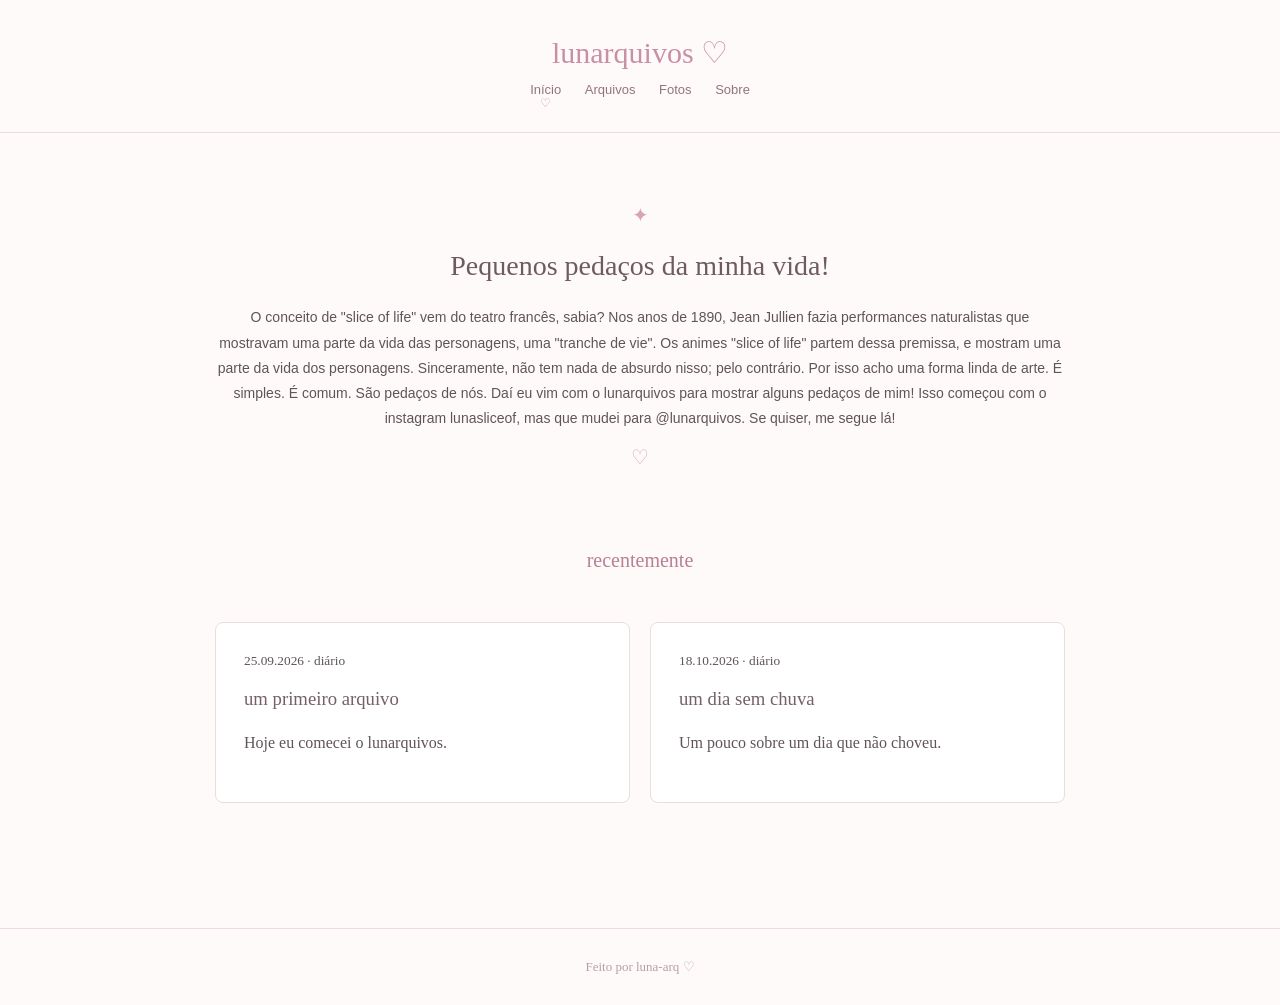
<file: index.html>
<!DOCTYPE html>
<html lang="pt-BR">
<head>
    <meta charset="UTF-8">
    <meta name="viewport" content="width=device-width, initial-scale=1.0">

    <title>lunarquivos </title>
    <link rel="stylesheet" href="style.css">
    <link rel="icon" type="image/svg+xml" href="favicon.svg">

</head>

<body>

<header>
    <h1>lunarquivos ♡</h1>

    <nav>
        <a href="index.html" class="active">Início</a>
        <a href="arquivos/index.html">Arquivos</a>
        <a href="fotos/index.html">Fotos</a>
        <a href="sobre/index.html">Sobre</a>
    </nav>
</header>

<main>

    <section class="intro">
        <div class="flower">✦</div>

        <h2>Pequenos pedaços da minha vida!</h2>

        <p>
            O conceito de "slice of life" vem do teatro francês, sabia? Nos anos de 1890, Jean Jullien fazia performances naturalistas que mostravam uma parte da vida das personagens, uma "tranche de vie".
            Os animes "slice of life" partem dessa premissa, e mostram uma parte da vida dos personagens. Sinceramente, não tem nada de absurdo nisso; pelo contrário. Por isso acho uma forma linda de arte. É simples. É comum. São pedaços 
            de nós. Daí eu vim com o lunarquivos para mostrar alguns pedaços de mim! Isso começou com o instagram lunasliceof, mas que mudei para @lunarquivos. Se quiser, me segue lá!
        </p>

        <div class="flower">♡</div>
    </section>

    <h2 class="section-title">recentemente</h2>

<section class="posts">

    <a href="arquivos/primeiro-arquivo.html" class="post-link">

        <article class="post">

            <small>25.09.2026 · diário</small>

            <h3>um primeiro arquivo</h3>

            <p>
                Hoje eu comecei o lunarquivos.
            </p>

        </article>

    </a>

     <a href="arquivos/um-dia-sem-chuva.html" class="post-link">

        <article class="post">

            <small>18.10.2026 · diário</small>

            <h3>um dia sem chuva</h3>

            <p>
                Um pouco sobre um dia que não choveu.
            </p>

        </article>

    </a>

</section>

</main>

<footer>
    Feito por luna-arq ♡
</footer>

</body>
</html>
</file>
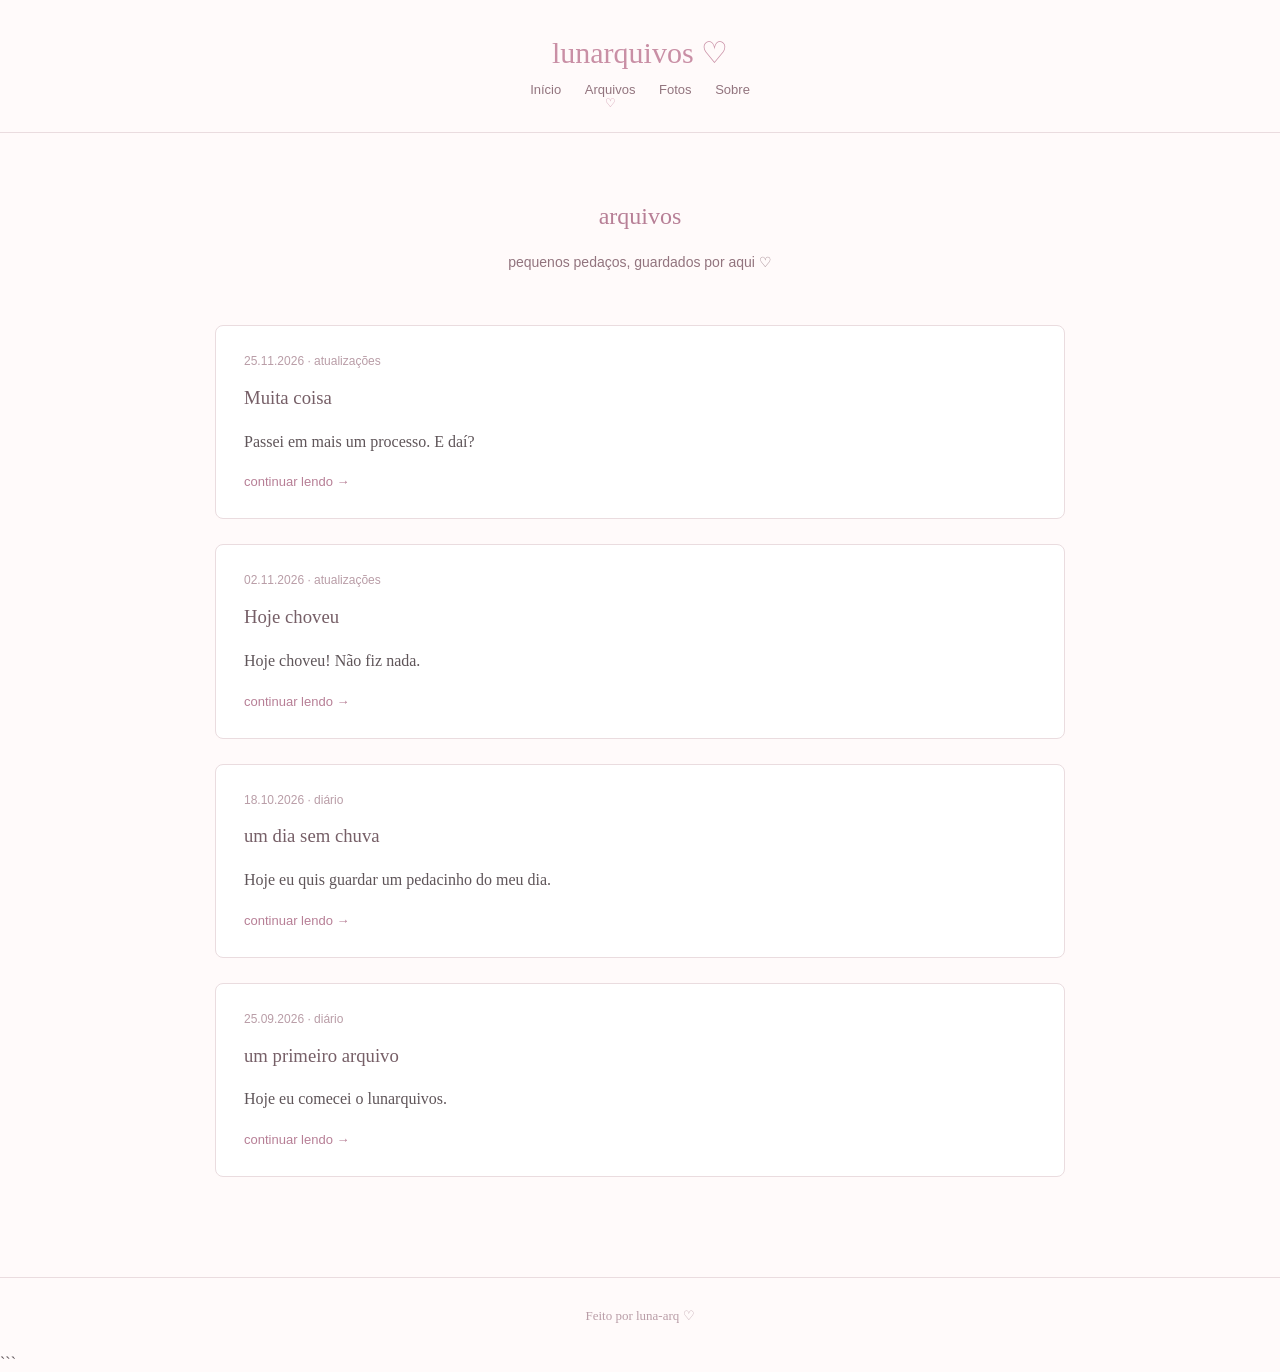
<file: arquivos/index.html>
<!DOCTYPE html>
<html lang="pt-BR">

<head>
    <meta charset="UTF-8">
    <meta name="viewport" content="width=device-width, initial-scale=1.0">

    <title>Arquivos · lunarquivos</title>
    <link rel="stylesheet" href="../style.css">
    <link rel="icon" type="image/svg+xml" href="../favicon.svg">
</head>

<body>

<header>
    <h1>lunarquivos ♡</h1>

    <nav>
        <a href="../index.html">Início</a>
        <a href="index.html" class="active">Arquivos</a>
        <a href="../fotos/index.html">Fotos</a>
        <a href="../sobre/index.html">Sobre</a>
    </nav>
</header>

<main>
    <h2>arquivos</h2>

   <p class="archive-intro">
    pequenos pedaços, guardados por aqui ♡
    </p>
    
    <article class="post">
    <div class="date">25.11.2026 · atualizações</div>

    <h3>Muita coisa</h3>

    <p>
        Passei em mais um processo. E daí?
    </p>

    <a href="muita-coisa.html" class="read-more">
        continuar lendo →
    </a>
    </article>
    
    <article class="post">
    <div class="date">02.11.2026 · atualizações</div>

    <h3>Hoje choveu</h3>

    <p>
        Hoje choveu! Não fiz nada.
    </p>

    <a href="hoje-choveu.html" class="read-more">
        continuar lendo →
    </a>
    </article>

    <article class="post">
    <div class="date">18.10.2026 · diário</div>

    <h3>um dia sem chuva</h3>

    <p>
        Hoje eu quis guardar um pedacinho do meu dia.
    </p>

    <a href="um-dia-sem-chuva.html" class="read-more">
        continuar lendo →
    </a>
    </article>
    
    <article class="post">
        <div class="date">25.09.2026 · diário</div>

        <h3>um primeiro arquivo</h3>

        <p>
            Hoje eu comecei o lunarquivos.
        </p>

        <a href="primeiro-arquivo.html" class="read-more">
    continuar lendo →
        </a>
    </article>
    
    
    
</main>

<footer>
    Feito por luna-arq ♡
</footer>

</body>
</html>
```
</file>
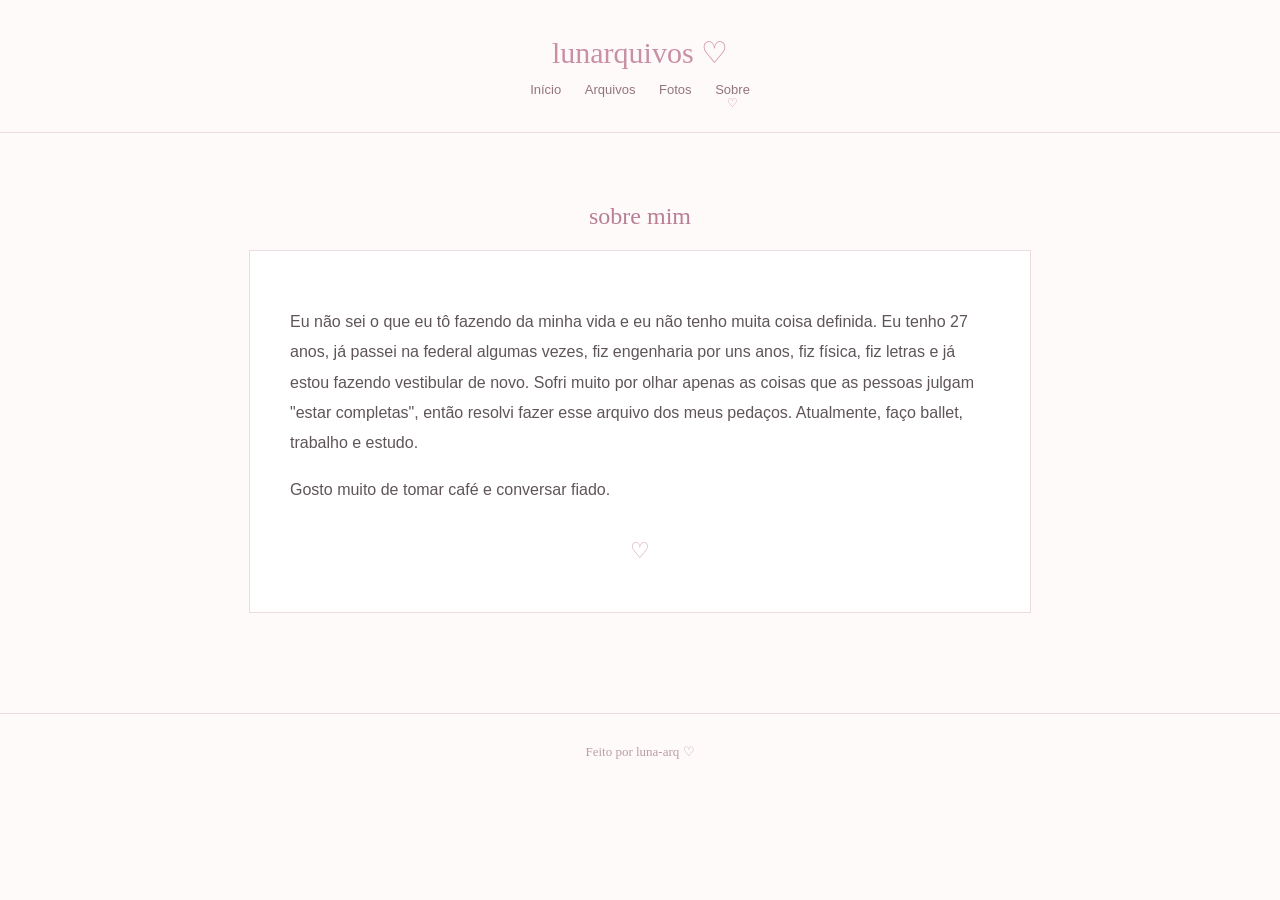
<file: sobre/index.html>
<!DOCTYPE html>
<html lang="pt-BR">

<head>
    <meta charset="UTF-8">
    <meta name="viewport" content="width=device-width, initial-scale=1.0">

    <title>Sobre · lunarquivos</title>
    <link rel="stylesheet" href="../style.css">
    <link rel="icon" type="image/svg+xml" href="../favicon.svg">

</head>

<body>

<header>

    <h1>lunarquivos ♡</h1>

    <nav>
        <a href="../index.html">Início</a>
        <a href="../arquivos/index.html">Arquivos</a>
        <a href="../fotos/index.html">Fotos</a>
        <a href="index.html" class="active">Sobre</a>
    </nav>

</header>

<main>

    <h2>sobre mim</h2>

    <section class="about">

        <p>
        Eu não sei o que eu tô fazendo da minha vida e eu não tenho muita coisa definida.
        Eu tenho 27 anos, já passei na federal algumas vezes, fiz engenharia por uns anos,
        fiz física, fiz letras e já estou fazendo vestibular de novo.
        Sofri muito por olhar apenas as coisas que as pessoas julgam "estar completas",
        então resolvi fazer esse arquivo dos meus pedaços. Atualmente, faço ballet, trabalho e estudo.
    </p>

    <p>
        Gosto muito de tomar café e conversar fiado.
    </p>

    <div class="heart">♡</div>

    </section>

</main>

<footer>
    Feito por luna-arq ♡
</footer>

</body>

</html>
</file>
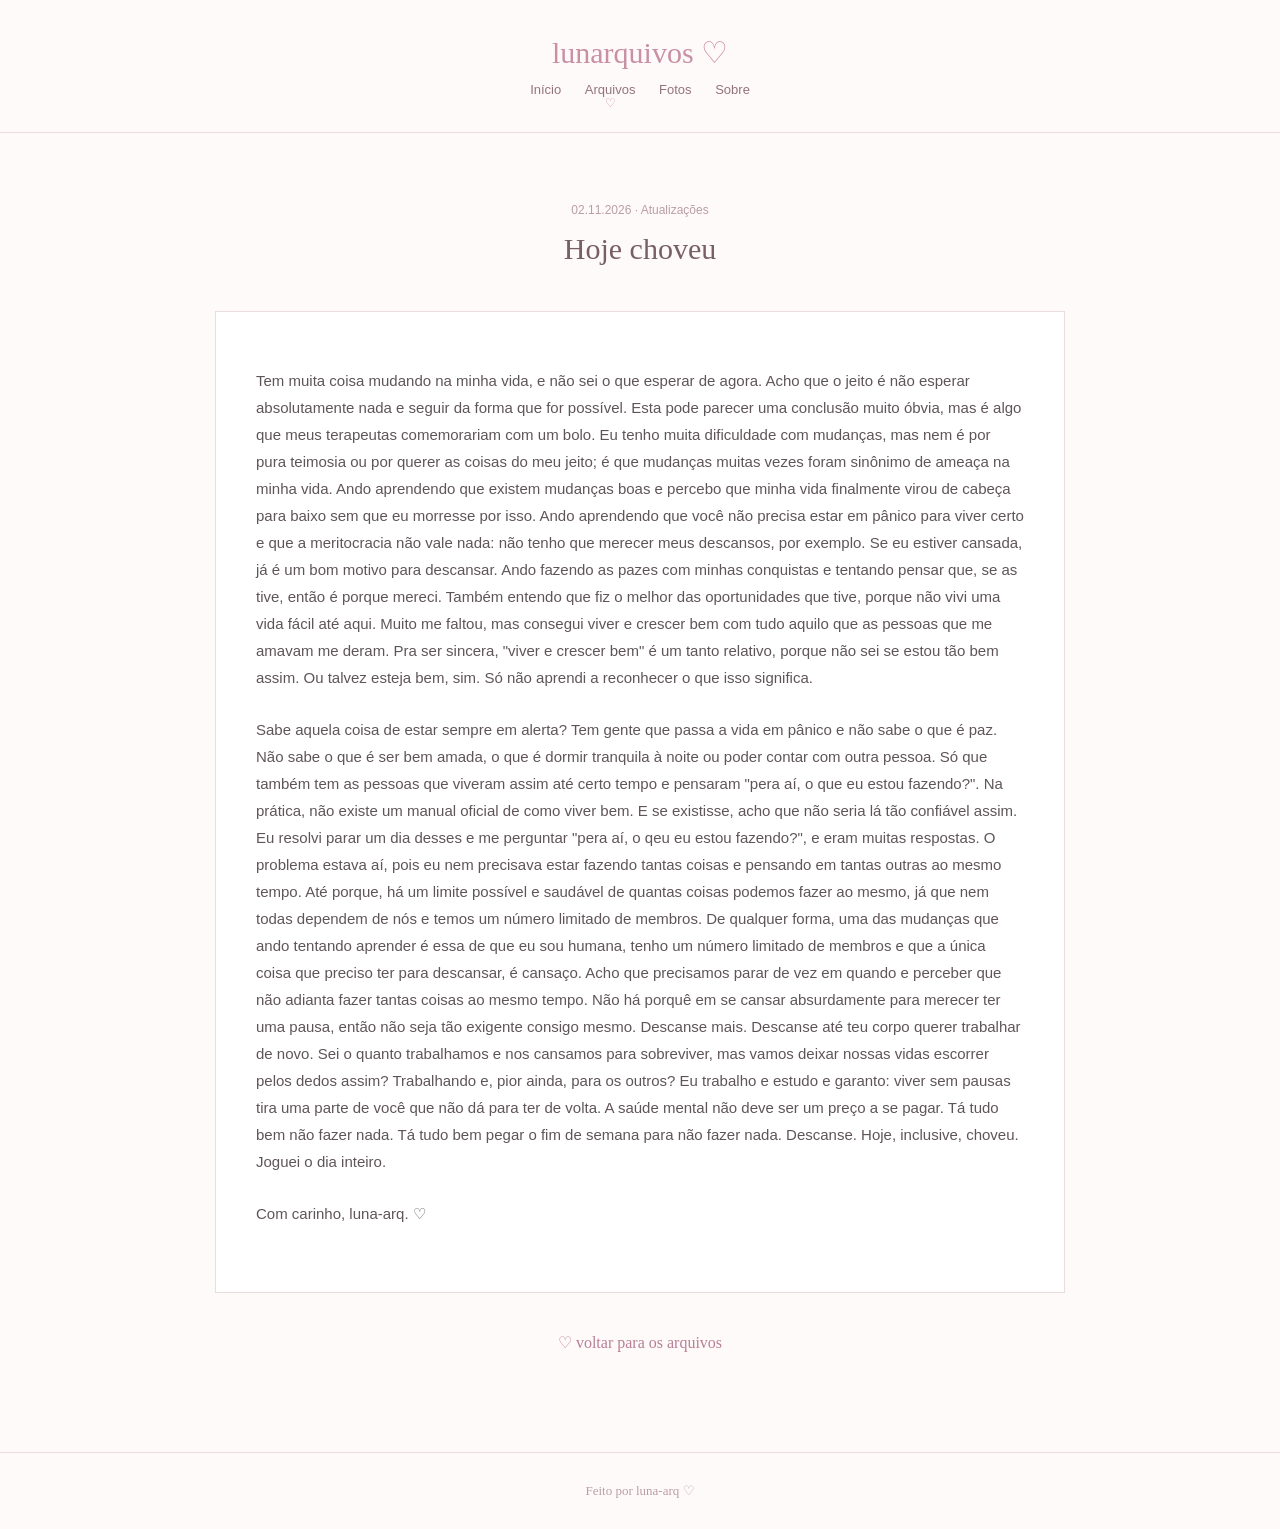
<file: hoje-choveu.html>
<!DOCTYPE html>
<html lang="pt-BR">
<head>
    <meta charset="UTF-8">
    <meta name="viewport" content="width=device-width, initial-scale=1.0">
    <title>Hoje choveu · lunarquivos</title>
    <link rel="stylesheet" href="../style.css">
</head>
<body>

    <header>
        <h1>lunarquivos ♡</h1>
        <nav>
            <a href="../index.html">Início</a>
            <a href="index.html" class="active">Arquivos</a>
            <a href="../fotos/index.html">Fotos</a>
            <a href="../sobre/index.html">Sobre</a>
        </nav>
    </header>

    <main>
        <div class="entry-date">02.11.2026 · Atualizações</div>

        <h2 class="entry-title">Hoje choveu</h2>

        <article class="entry-content">
            <p>Tem muita coisa mudando na minha vida, e não sei o que esperar de agora. Acho que o jeito é não esperar absolutamente nada e seguir da forma que for possível. Esta pode parecer uma conclusão muito
            óbvia, mas é algo que meus terapeutas comemorariam com um bolo. Eu tenho muita dificuldade com mudanças, mas nem é por pura teimosia ou por querer as coisas do meu jeito; é que mudanças muitas vezes 
            foram sinônimo de ameaça na minha vida. Ando aprendendo que existem mudanças boas e percebo que minha vida finalmente virou de cabeça para baixo sem que eu morresse por isso. Ando aprendendo que você não
            precisa estar em pânico para viver certo e que a meritocracia não vale nada: não tenho que merecer meus descansos, por exemplo. Se eu estiver cansada, já é um bom motivo para descansar. Ando fazendo as 
            pazes com minhas conquistas e tentando pensar que, se as tive, então é porque mereci. Também entendo que fiz o melhor das oportunidades que tive, porque não vivi uma vida fácil até aqui. Muito me faltou, mas
            consegui viver e crescer bem com tudo aquilo que as pessoas que me amavam me deram. Pra ser sincera, "viver e crescer bem" é um tanto relativo, porque não sei se estou tão bem assim. Ou talvez esteja bem, sim. 
            Só não aprendi a reconhecer o que isso significa.</p>

            <p>Sabe aquela coisa de estar sempre em alerta? Tem gente que passa a vida em pânico e não sabe o que é paz. Não sabe o que é ser bem amada, o que é dormir tranquila à noite ou poder contar com outra pessoa. 
            Só que também tem as pessoas que viveram assim até certo tempo e pensaram "pera aí, o que eu estou fazendo?". Na prática, não existe um manual oficial de como viver bem. E se existisse, acho que não seria lá tão 
            confiável assim. Eu resolvi parar um dia desses e me perguntar "pera aí, o qeu eu estou fazendo?", e eram muitas respostas. O problema estava aí, pois eu nem precisava estar fazendo tantas coisas e pensando em 
            tantas outras ao mesmo tempo. Até porque, há um limite possível e saudável de quantas coisas podemos fazer ao mesmo, já que nem todas dependem de nós e temos um número limitado de membros. De qualquer forma, uma 
            das mudanças que ando tentando aprender é essa de que eu sou humana, tenho um número limitado de membros e que a única coisa que preciso ter para descansar, é cansaço. Acho que precisamos parar de vez em quando 
            e perceber que não adianta fazer tantas coisas ao mesmo tempo. Não há porquê em se cansar absurdamente para merecer ter uma pausa, então não seja tão exigente consigo mesmo. Descanse mais. Descanse até teu corpo 
            querer trabalhar de novo. Sei o quanto trabalhamos e nos cansamos para sobreviver, mas vamos deixar nossas vidas escorrer pelos dedos assim? Trabalhando e, pior ainda, para os outros? Eu trabalho e estudo e garanto: 
            viver sem pausas tira uma parte de você que não dá para ter de volta. A saúde mental não deve ser um preço a se pagar. Tá tudo bem não fazer nada. Tá tudo bem pegar o fim de semana para não fazer nada. Descanse. Hoje, 
            inclusive, choveu. Joguei o dia inteiro. </p>
            <p> Com carinho, luna-arq. ♡ </p>
        </article>

        <div class="back">
            <a href="index.html">♡ voltar para os arquivos</a>
        </div>
    </main>

    <footer>Feito por luna-arq ♡</footer>

</body>
</html>
</file>
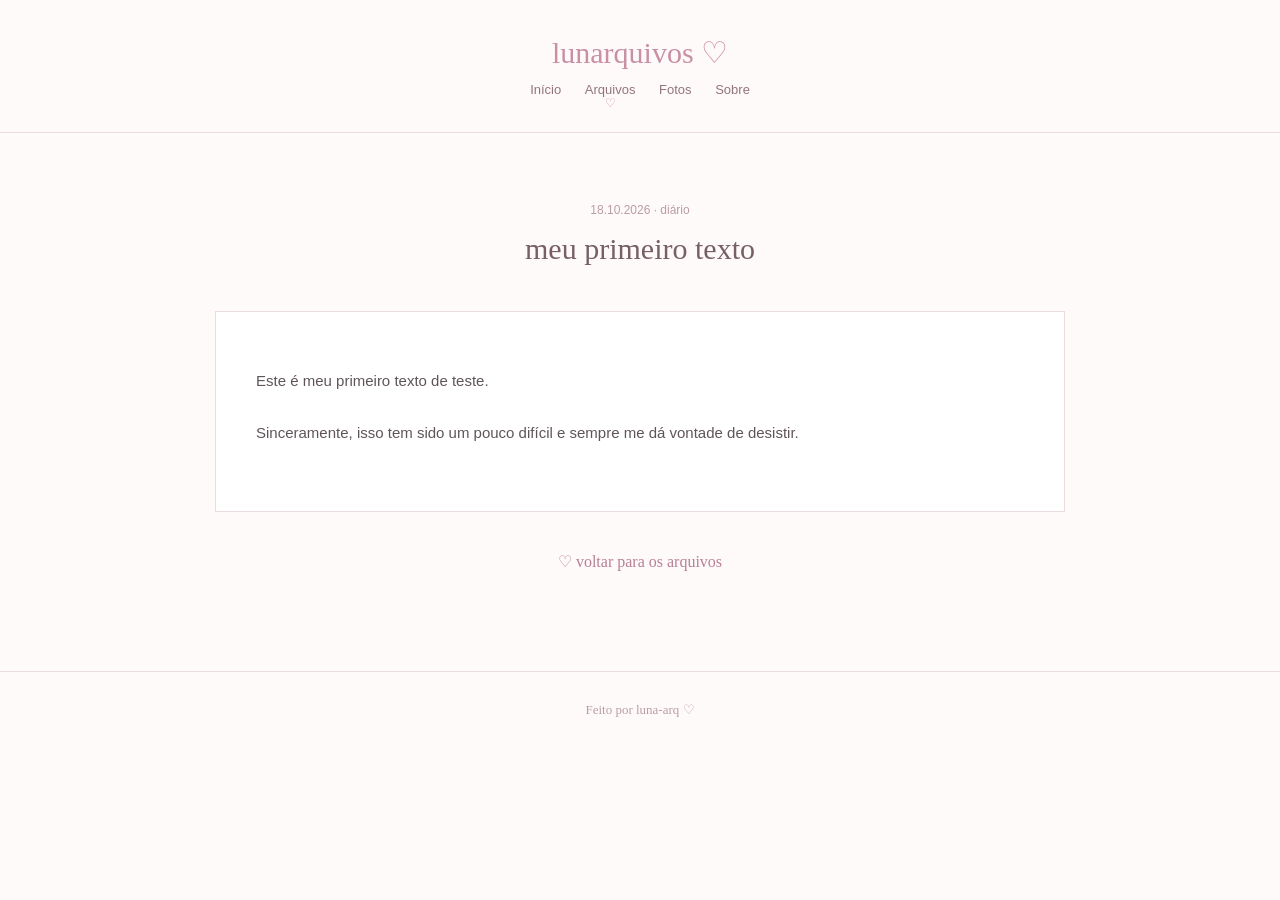
<file: arquivos/meu-primeiro-texto.html>
<!DOCTYPE html>
<html lang="pt-BR">
<head>
    <meta charset="UTF-8">
    <meta name="viewport" content="width=device-width, initial-scale=1.0">
    <title>Meu primeiro texto · lunarquivos</title>
    <link rel="stylesheet" href="../style.css">
</head>
<body>

    <header>
        <h1>lunarquivos ♡</h1>
        <nav>
            <a href="../index.html">Início</a>
            <a href="index.html" class="active">Arquivos</a>
            <a href="../fotos/index.html">Fotos</a>
            <a href="../sobre/index.html">Sobre</a>
        </nav>
    </header>

    <main>
        <div class="entry-date">18.10.2026 · diário</div>

        <h2 class="entry-title">meu primeiro texto</h2>

        <article class="entry-content">
            <p>Este é meu primeiro texto de teste.</p>

            <p>Sinceramente, isso tem sido um pouco difícil e sempre me dá vontade de desistir.</p>
        </article>

        <div class="back">
            <a href="index.html">♡ voltar para os arquivos</a>
        </div>
    </main>

    <footer>Feito por luna-arq ♡</footer>

</body>
</html>
</file>
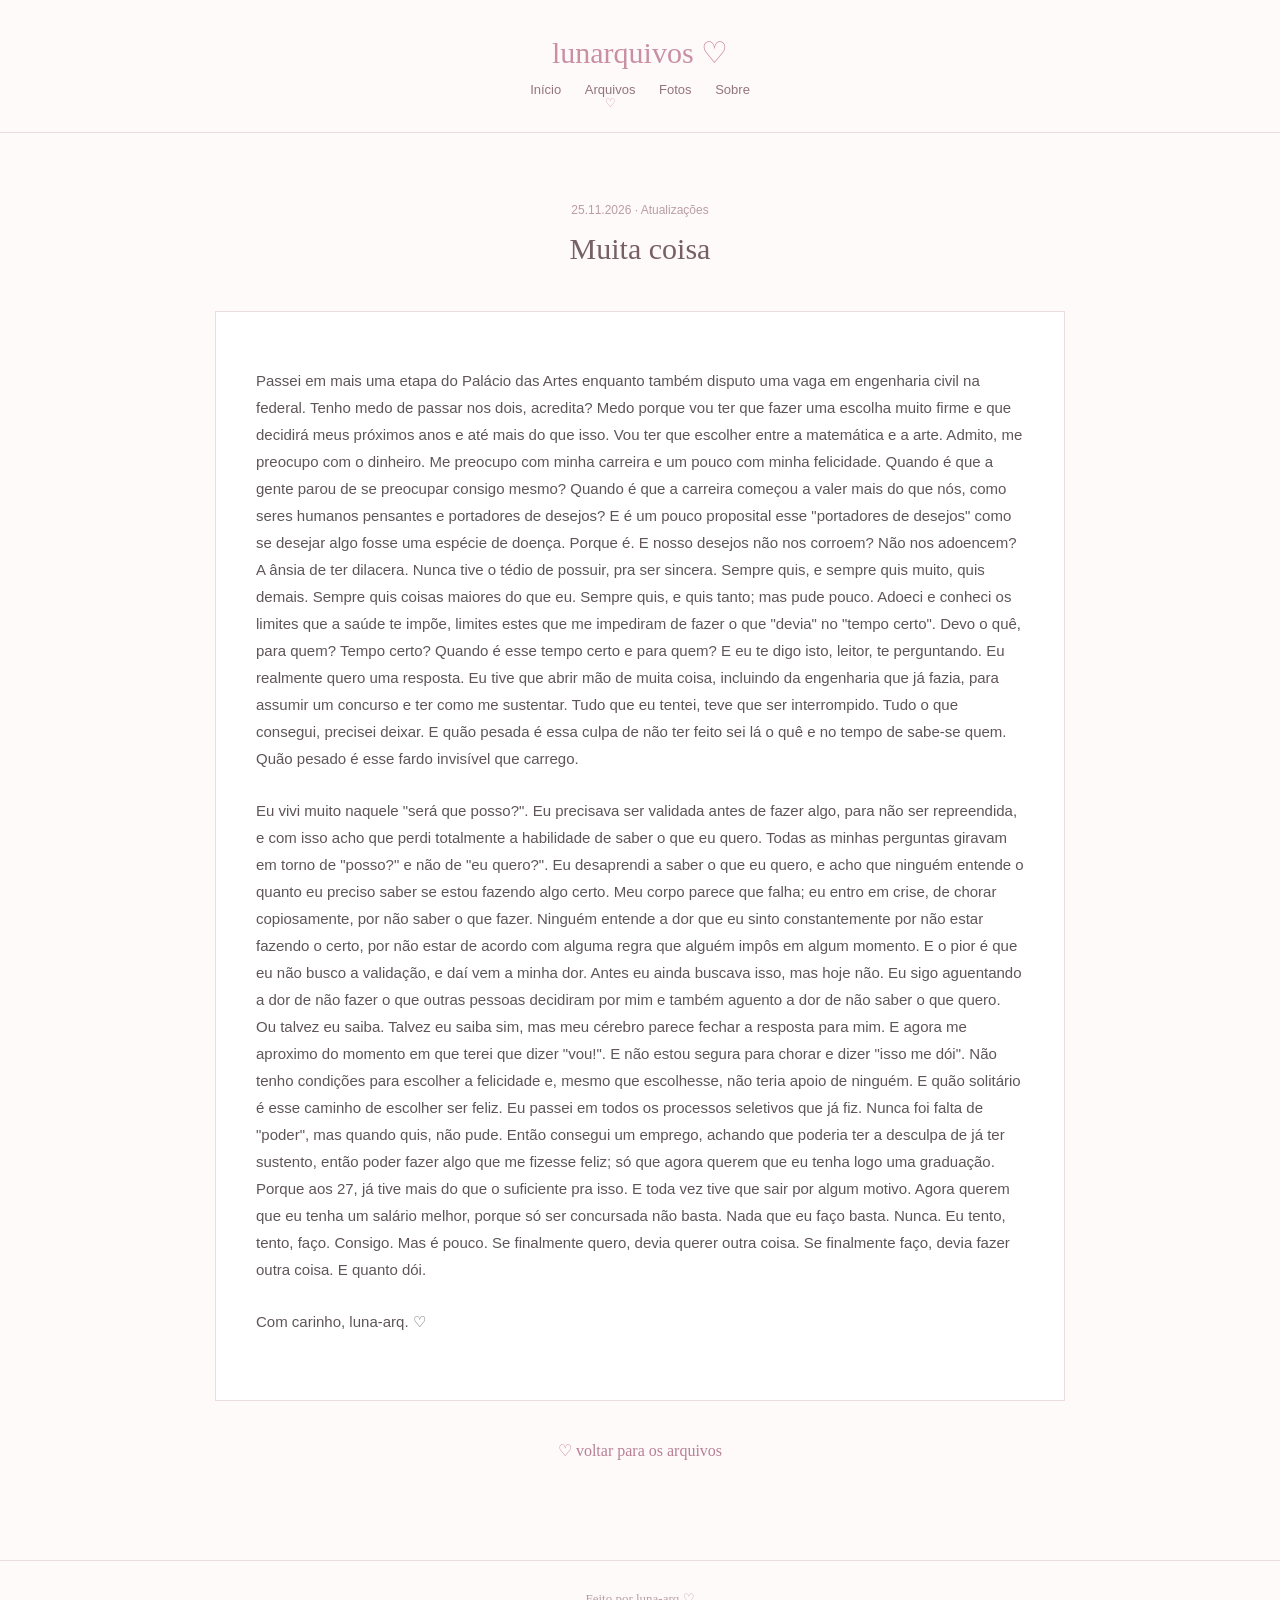
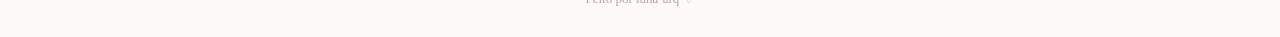
<file: arquivos/muita-coisa.html>
<!DOCTYPE html>
<html lang="pt-BR">
<head>
    <meta charset="UTF-8">
    <meta name="viewport" content="width=device-width, initial-scale=1.0">
    <title>Muita coisa · lunarquivos</title>
    <link rel="stylesheet" href="../style.css">
</head>
<body>

    <header>
        <h1>lunarquivos ♡</h1>
        <nav>
            <a href="../index.html">Início</a>
            <a href="index.html" class="active">Arquivos</a>
            <a href="../fotos/index.html">Fotos</a>
            <a href="../sobre/index.html">Sobre</a>
        </nav>
    </header>

    <main>
        <div class="entry-date">25.11.2026 · Atualizações</div>

        <h2 class="entry-title">Muita coisa</h2>

        <article class="entry-content">
            <p>Passei em mais uma etapa do Palácio das Artes enquanto também disputo uma vaga em engenharia civil na federal. Tenho medo de passar nos dois, acredita?
             Medo porque vou ter que fazer uma escolha muito firme e que decidirá meus próximos anos e até mais do que isso. Vou ter que escolher 
            entre a matemática e a arte. Admito, me preocupo com o dinheiro. Me preocupo com minha carreira e um pouco com minha felicidade. Quando é que a gente parou de se preocupar consigo mesmo? Quando 
            é que a carreira começou a valer mais do que nós, como seres humanos pensantes e portadores de desejos? E é um pouco proposital esse "portadores de desejos" como se 
            desejar algo fosse uma espécie de doença. Porque é. E nosso desejos não nos corroem? Não nos adoencem? A ânsia de ter dilacera. Nunca tive o tédio de possuir, pra ser sincera. Sempre quis, e sempre 
            quis muito, quis demais. Sempre quis coisas maiores do que eu. Sempre quis, e quis tanto; mas pude pouco. Adoeci e conheci os limites que a saúde te impõe, limites estes que me 
            impediram de fazer o que "devia" no "tempo certo". Devo o quê, para quem? Tempo certo? Quando é esse tempo certo e para quem? E eu te digo isto, leitor, te perguntando. Eu realmente 
            quero uma resposta. Eu tive que abrir mão de muita coisa, incluindo da engenharia que já fazia, para assumir um concurso e ter como me sustentar. Tudo que eu tentei, teve que ser interrompido. Tudo o que 
            consegui, precisei deixar. E quão pesada é essa culpa de não ter feito sei lá o quê e no tempo de sabe-se quem. Quão pesado é esse fardo invisível que carrego. </p>

            <p>Eu vivi muito naquele "será que posso?". Eu precisava ser validada antes de fazer algo, para não ser repreendida, e com isso acho que perdi totalmente a habilidade de saber o que eu quero. Todas 
            as minhas perguntas giravam em torno de "posso?" e não de "eu quero?". Eu desaprendi a saber o que eu quero, e acho que ninguém entende o quanto eu preciso saber se estou fazendo algo certo. Meu corpo parece que falha; eu entro 
            em crise, de chorar copiosamente, por não saber o que fazer. Ninguém entende a dor que eu sinto constantemente por não estar fazendo o certo, por não estar de acordo com alguma regra que alguém impôs em algum momento. 
            E o pior é que eu não busco a validação, e daí vem a minha dor. Antes eu ainda buscava isso, mas hoje não. Eu sigo aguentando a dor de não fazer o que outras pessoas decidiram por mim e também aguento a dor de 
            não saber o que quero. Ou talvez eu saiba. Talvez eu saiba sim, mas meu cérebro parece fechar a resposta para mim. E agora me aproximo do momento em que terei que dizer "vou!". E não estou segura para chorar e dizer "isso me dói". 
            Não tenho condições para escolher a felicidade e, mesmo que escolhesse, não teria apoio de ninguém. E quão solitário é esse caminho de escolher ser feliz. Eu passei em todos os processos seletivos que já fiz. Nunca foi falta de "poder", mas quando quis, 
            não pude. Então consegui um emprego, achando que poderia ter a desculpa de já ter sustento, então poder fazer algo que me fizesse feliz; só que agora querem que eu tenha logo uma graduação. Porque aos 27, já tive mais do que o suficiente pra isso. E toda vez tive que sair por 
            algum motivo. Agora querem que eu tenha um salário melhor, porque só ser concursada não basta. Nada que eu faço basta. Nunca. Eu tento, tento, faço. Consigo. Mas é pouco. Se finalmente quero, devia querer outra coisa. Se finalmente faço, devia fazer outra coisa. E quanto dói.</p>
            <p> Com carinho, luna-arq. ♡ </p>
        </article>

        <div class="back">
            <a href="index.html">♡ voltar para os arquivos</a>
        </div>
    </main>

    <footer>Feito por luna-arq ♡</footer>

</body>
</html>
</file>
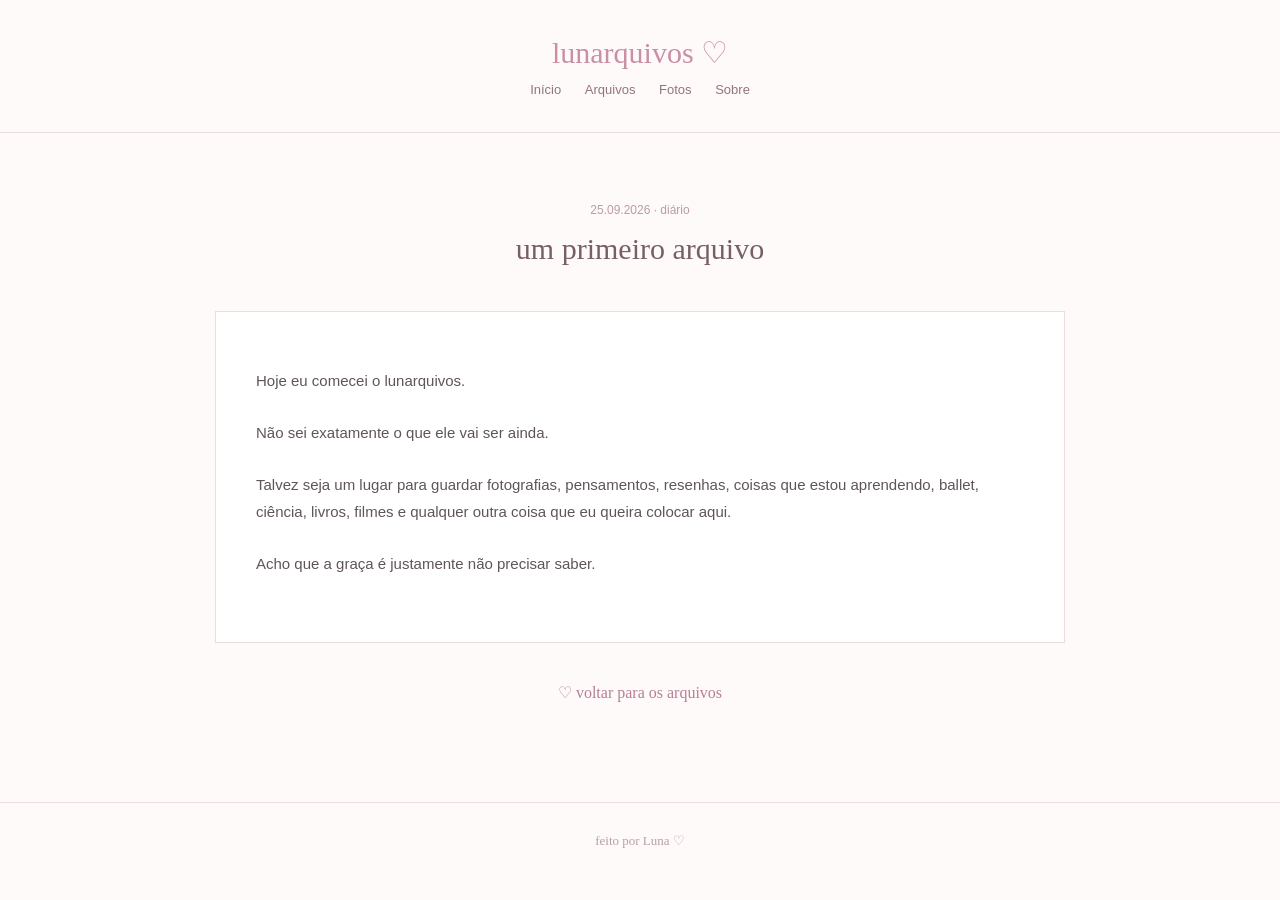
<file: arquivos/primeiro-arquivo.html>
<!DOCTYPE html>
<html lang="pt-BR">

<head>
    <meta charset="UTF-8">
    <meta name="viewport" content="width=device-width, initial-scale=1.0">

    <title>Um primeiro arquivo · lunarquivos</title>

   <link rel="stylesheet" href="../style.css">
    
</head>

<body>

<header>

    <h1>lunarquivos ♡</h1>

    <nav>
        <a href="../index.html">Início</a>
        <a href="index.html">Arquivos</a>
        <a href="../fotos/index.html">Fotos</a>
        <a href="../sobre/index.html">Sobre</a>
    </nav>

</header>

<main>

    <div class="entry-date">25.09.2026 · diário</div>

    <h2 class="entry-title">um primeiro arquivo</h2>

    <article class="entry-content">

        <p>
            Hoje eu comecei o lunarquivos.
        </p>

        <p>
            Não sei exatamente o que ele vai ser ainda.
        </p>

        <p>
            Talvez seja um lugar para guardar fotografias,
            pensamentos, resenhas, coisas que estou aprendendo,
            ballet, ciência, livros, filmes e qualquer outra
            coisa que eu queira colocar aqui.
        </p>

        <p>
            Acho que a graça é justamente não precisar saber.
        </p>

    </article>

    <div class="back">
        <a href="index.html">♡ voltar para os arquivos</a>
    </div>

</main>

<footer>
    feito por Luna ♡
</footer>

</body>

</html>
</file>
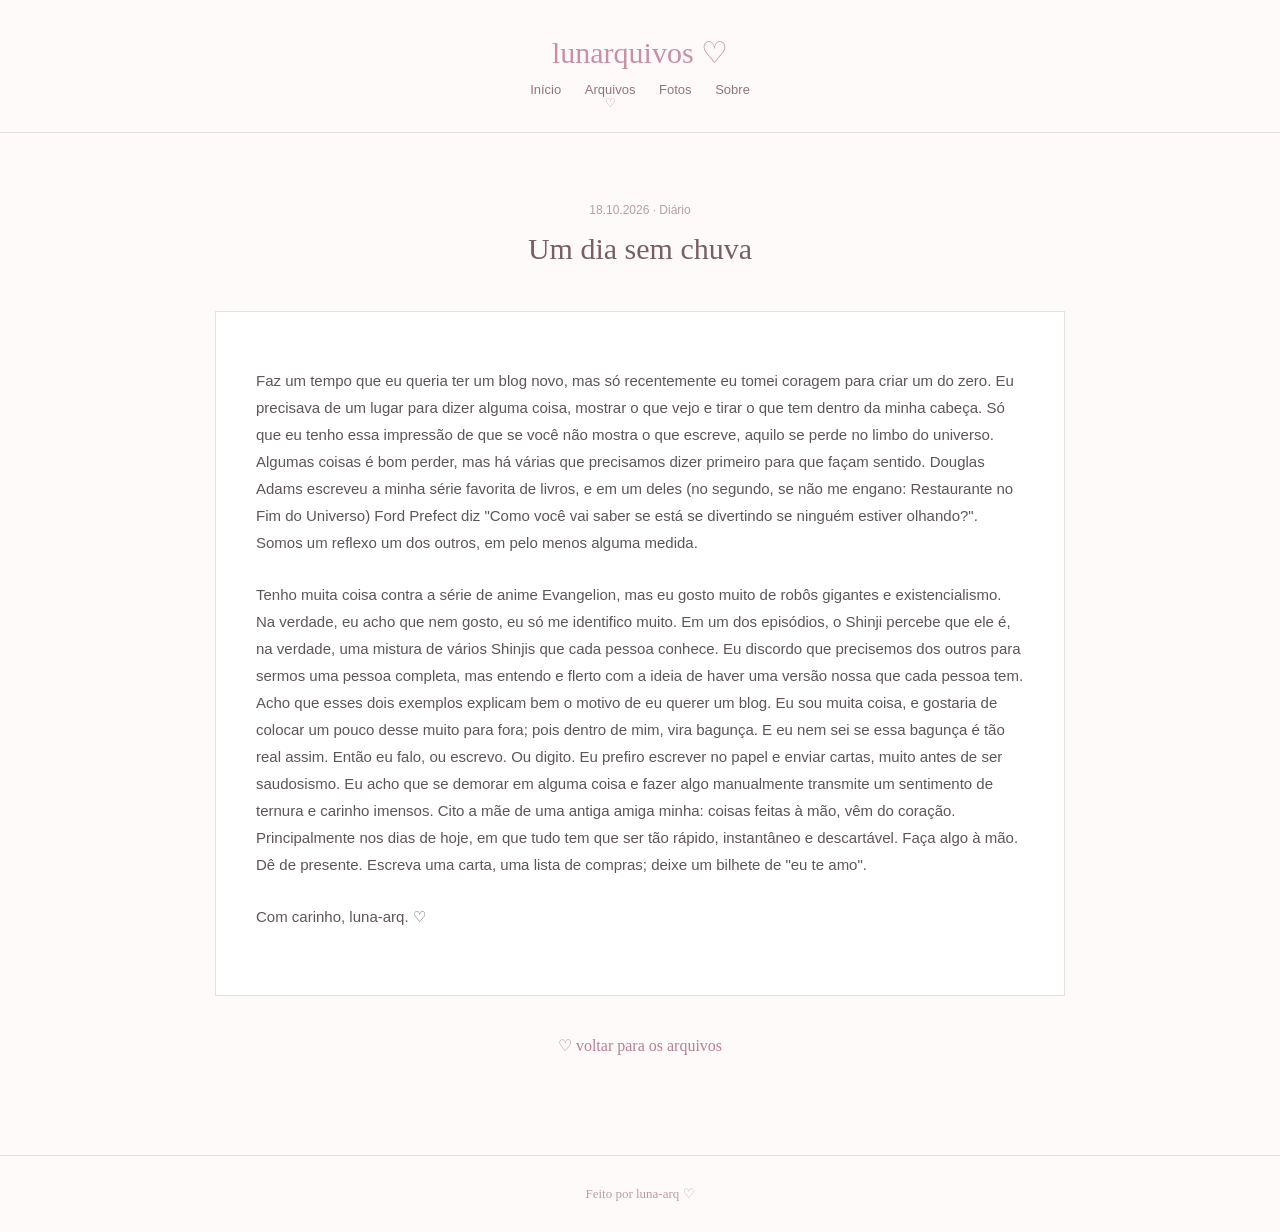
<file: arquivos/um-dia-sem-chuva.html>
<!DOCTYPE html>
<html lang="pt-BR">
<head>
    <meta charset="UTF-8">
    <meta name="viewport" content="width=device-width, initial-scale=1.0">
    <title>Um dia sem chuva · lunarquivos</title>
    <link rel="stylesheet" href="../style.css">
</head>
<body>

    <header>
        <h1>lunarquivos ♡</h1>
        <nav>
            <a href="../index.html">Início</a>
            <a href="index.html" class="active">Arquivos</a>
            <a href="../fotos/index.html">Fotos</a>
            <a href="../sobre/index.html">Sobre</a>
        </nav>
    </header>

    <main>
        <div class="entry-date">18.10.2026 · Diário</div>

        <h2 class="entry-title">Um dia sem chuva</h2>

        <article class="entry-content">
            <p>Faz um tempo que eu queria ter um blog novo, mas só recentemente eu tomei coragem para criar um do zero. Eu precisava de um lugar para dizer alguma coisa, mostrar o que vejo e tirar o que tem dentro da minha
        cabeça. Só que eu tenho essa impressão de que se você não mostra o que escreve, aquilo se perde no limbo do universo. Algumas coisas é bom perder, mas há várias que precisamos dizer primeiro para que façam sentido.
        Douglas Adams escreveu a minha série favorita de livros, e em um deles (no segundo, se não me engano: Restaurante no Fim do Universo) Ford Prefect diz "Como você vai saber se está se divertindo se ninguém estiver
        olhando?". Somos um reflexo um dos outros, em pelo menos alguma medida.</p>

            <p>Tenho muita coisa contra a série de anime Evangelion, mas eu gosto muito de robôs gigantes e existencialismo. Na verdade, eu acho que nem gosto, eu só me identifico muito. Em um dos episódios, o Shinji percebe que
          ele é, na verdade, uma mistura de vários Shinjis que cada pessoa conhece. Eu discordo que precisemos dos outros para sermos uma pessoa completa, mas entendo e flerto com a ideia de haver uma versão nossa que cada pessoa
          tem. Acho que esses dois exemplos explicam bem o motivo de eu querer um blog. Eu sou muita coisa, e gostaria de colocar um pouco desse muito para fora; pois dentro de mim, vira bagunça. E eu nem sei se essa bagunça é
          tão real assim. Então eu falo, ou escrevo. Ou digito. Eu prefiro escrever no papel e enviar cartas, muito antes de ser saudosismo. Eu acho que se demorar em alguma coisa e fazer algo manualmente transmite um sentimento
          de ternura e carinho imensos. Cito a mãe de uma antiga amiga minha: coisas feitas à mão, vêm do coração. Principalmente nos dias de hoje, em que tudo tem que ser tão rápido, instantâneo e descartável. Faça algo à mão.
          Dê de presente. Escreva uma carta, uma lista de compras; deixe um bilhete de "eu te amo".</p>
            <p> Com carinho, luna-arq. ♡ </p>
        </article>

        <div class="back">
            <a href="index.html">♡ voltar para os arquivos</a>
        </div>
    </main>

    <footer>Feito por luna-arq ♡</footer>

</body>
</html>











<!-- esta é a parte que eu escrevi-->

<!--
<main>
    <div class="entry-date">18.10.2026 · diário</div>

    <h2 class="entry-title">um dia sem chuva</h2>

    <article class="entry-content">
        <p>Faz um tempo que eu queria ter um blog novo, mas só recentemente eu tomei coragem para criar um do zero. Eu precisava de um lugar para dizer alguma coisa, mostrar o que vejo e tirar o que tem dentro da minha
        cabeça. Só que eu tenho essa impressão de que se você não mostra o que escreve, aquilo se perde no limbo do universo. Algumas coisas é bom perder, mas há várias que precisamos dizer primeiro para que façam sentido.
        Douglas Adams escreveu a minha série favorita de livros, e em um deles (no segundo, se não me engano: Restaurante no Fim do Universo) Ford Prefect diz "Como você vai saber se está se divertindo se ninguém estiver
        olhando?". Somos um reflexo um dos outros, em pelo menos alguma medida.</p>

        <p>Tenho muita coisa contra a série de anime Evangelion, mas eu gosto muito de robôs gigantes e existencialismo. Na verdade, eu acho que nem gosto, eu só me identifico muito. Em um dos episódios, o Shinji percebe que
          ele é, na verdade, uma mistura de vários Shinjis que cada pessoa conhece. Eu discordo que precisemos dos outros para sermos uma pessoa completa, mas entendo e flerto com a ideia de haver uma versão nossa que cada pessoa
          tem. Acho que esses dois exemplos explicam bem o motivo de eu querer um blog. Eu sou muita coisa, e gostaria de colocar um pouco desse muito para fora; pois dentro de mim, vira bagunça. E eu nem sei se essa bagunça é
          tão real assim. Então eu falo, ou escrevo. Ou digito. Eu prefiro escrever no papel e enviar cartas, muito antes de ser saudosismo. Eu acho que se demorar em alguma coisa e fazer algo manualmente transmite um sentimento
          de ternura e carinho imensos. Cito a mãe de uma antiga amiga minha: coisas feitas à mão, vêm do coração. Principalmente nos dias de hoje, em que tudo tem que ser tão rápido, instantâneo e descartável. Faça algo à mão.
          Dê de presente. Escreva uma carta, uma lista de compras; deixe um bilhete de "eu te amo". </p>

      <p> Com carinho, luna-arq. ♡ </p>
    </article>

    <div class="back">
        <a href="index.html">♡ voltar para os arquivos</a>
    </div>
</main>

<footer>Feito por luna-arq ♡</footer>

</body>
</html>



-->
</file>
<file: style.css>
html {
    overflow-y: scroll;
}
body {
    margin: 0;
    background: #fffafa;
    color: #5f5559;
    font-family: Georgia, serif;
}

header {
    padding: 35px 20px;
    text-align: center;
    border-bottom: 1px solid #eadcdf;
}

header h1 {
    margin: 0;
    color: #c98fa5;
    font-size: 30px;
    font-weight: normal;
    text-align: center;
}

nav {
    margin-top: 12px;
    font-family: Arial, sans-serif;
    font-size: 13px;
}

nav a {
    color: #92747e;
    text-decoration: none;
    margin: 0 10px;
}

nav a:hover {
    color: #c98fa5;
}

main {
    max-width: 850px;
    margin: 70px auto;
    padding: 0 25px;
}

h2 {
    color: #b77f96;
    font-weight: normal;
    text-align: center;
}

h3 {
    color: #765f67;
    font-weight: normal;
}

p {
    line-height: 1.8;
}

.post {
    background: white;
    border: 1px solid #eadcdf;
    border-radius: 8px;
    padding: 28px;
    margin: 25px 0;
}

.date {
    color: #b99da7;
    font-family: Arial, sans-serif;
    font-size: 12px;
}

footer {
    margin-top: 100px;
    padding: 30px;
    text-align: center;
    border-top: 1px solid #eadcdf;
    color: #b99da7;
    font-size: 13px;
}
.intro {
    text-align: center;
    margin-bottom: 80px;
}

.intro h2 {
    font-size: 28px;
    font-weight: normal;
    color: #6e5b62;
}

.intro p {
    font-family: Arial, sans-serif;
    font-size: 14px;
    line-height: 1.8;
}

.flower {
    color: #d7a5b6;
    font-size: 20px;
    text-align: center;
}

.section-title {
    font-size: 20px;
    font-weight: normal;
    color: #b77f96;
    text-align: center;
    margin-bottom: 25px;
}

.posts {
    display: grid;
    grid-template-columns: repeat(auto-fit, minmax(220px, 1fr));
    gap: 20px;
    text-align: left;
}

.gallery {
    display: grid;
    grid-template-columns: repeat(auto-fit, minmax(220px, 1fr));
    gap: 25px;
}

.photo {
    background: white;
    padding: 12px;
    border: 1px solid #eadcdf;
    border-radius: 8px;
    overflow: hidden;
}

.photo img {
    width: 100%;
    display: block;
}

.caption {
    padding: 12px 5px 5px;
    font-size: 13px;
    color: #92747e;
    text-align: center;
}
.about {
    max-width: 700px;
    margin: 0 auto;
    padding: 40px;
    background: white;
    border: 1px solid #eadcdf;
    font-family: Arial, sans-serif;
    line-height: 1.9;
}

.about p {
    line-height: 1.9;
}

.heart {
    margin-top: 25px;
    color: #d7a5b6;
    font-size: 22px;
    text-align: center;
}

nav a {
    position: relative;
}

nav a.active::after {
    content: "♡";
    position: absolute;
    left: 0;
    right: 0;
    bottom: -13px;
    color: #c98fa5;
    font-size: 12px;
    text-align: center;
}
.archive-intro {
    text-align: center;
    font-family: Arial, sans-serif;
    font-size: 14px;
    color: #92747e;
    margin-bottom: 50px;
}

.read-more {
    color: #b77f96;
    text-decoration: none;
    font-family: Arial, sans-serif;
    font-size: 13px;
}
.post-link {
    display: block;
    color: inherit;
    text-decoration: none;
}
/* Página de um arquivo individual */
.entry-date {
    text-align: center;
    color: #b99da7;
    font-family: Arial, sans-serif;
    font-size: 12px;
}

.entry-title {
    text-align: center;
    color: #765f67;
    font-weight: normal;
    font-size: 30px;
    margin: 15px 0 45px;
}

.entry-content {
    background: white;
    border: 1px solid #eadcdf;
    padding: 40px;
    font-family: Arial, sans-serif;
    font-size: 15px;
    line-height: 1.9;
}

.entry-content p {
    margin-bottom: 25px;
}

.back {
    text-align: center;
    margin-top: 40px;
}

.back a {
    color: #b77f96;
    text-decoration: none;
}

/* Ajustes para telas pequenas */
@media (max-width: 600px) {
    header {
        padding: 28px 12px;
    }

    header h1 {
        font-size: 26px;
    }

    nav a {
        margin: 0 6px;
    }

    main {
        margin: 40px auto;
        padding: 0 16px;
    }

    .post {
        padding: 20px;
    }

    .about {
        padding: 24px;
    }

    .entry-content {
        padding: 24px;
    }

    .posts,
    .gallery {
        grid-template-columns: 1fr;
    }
}
</file>
